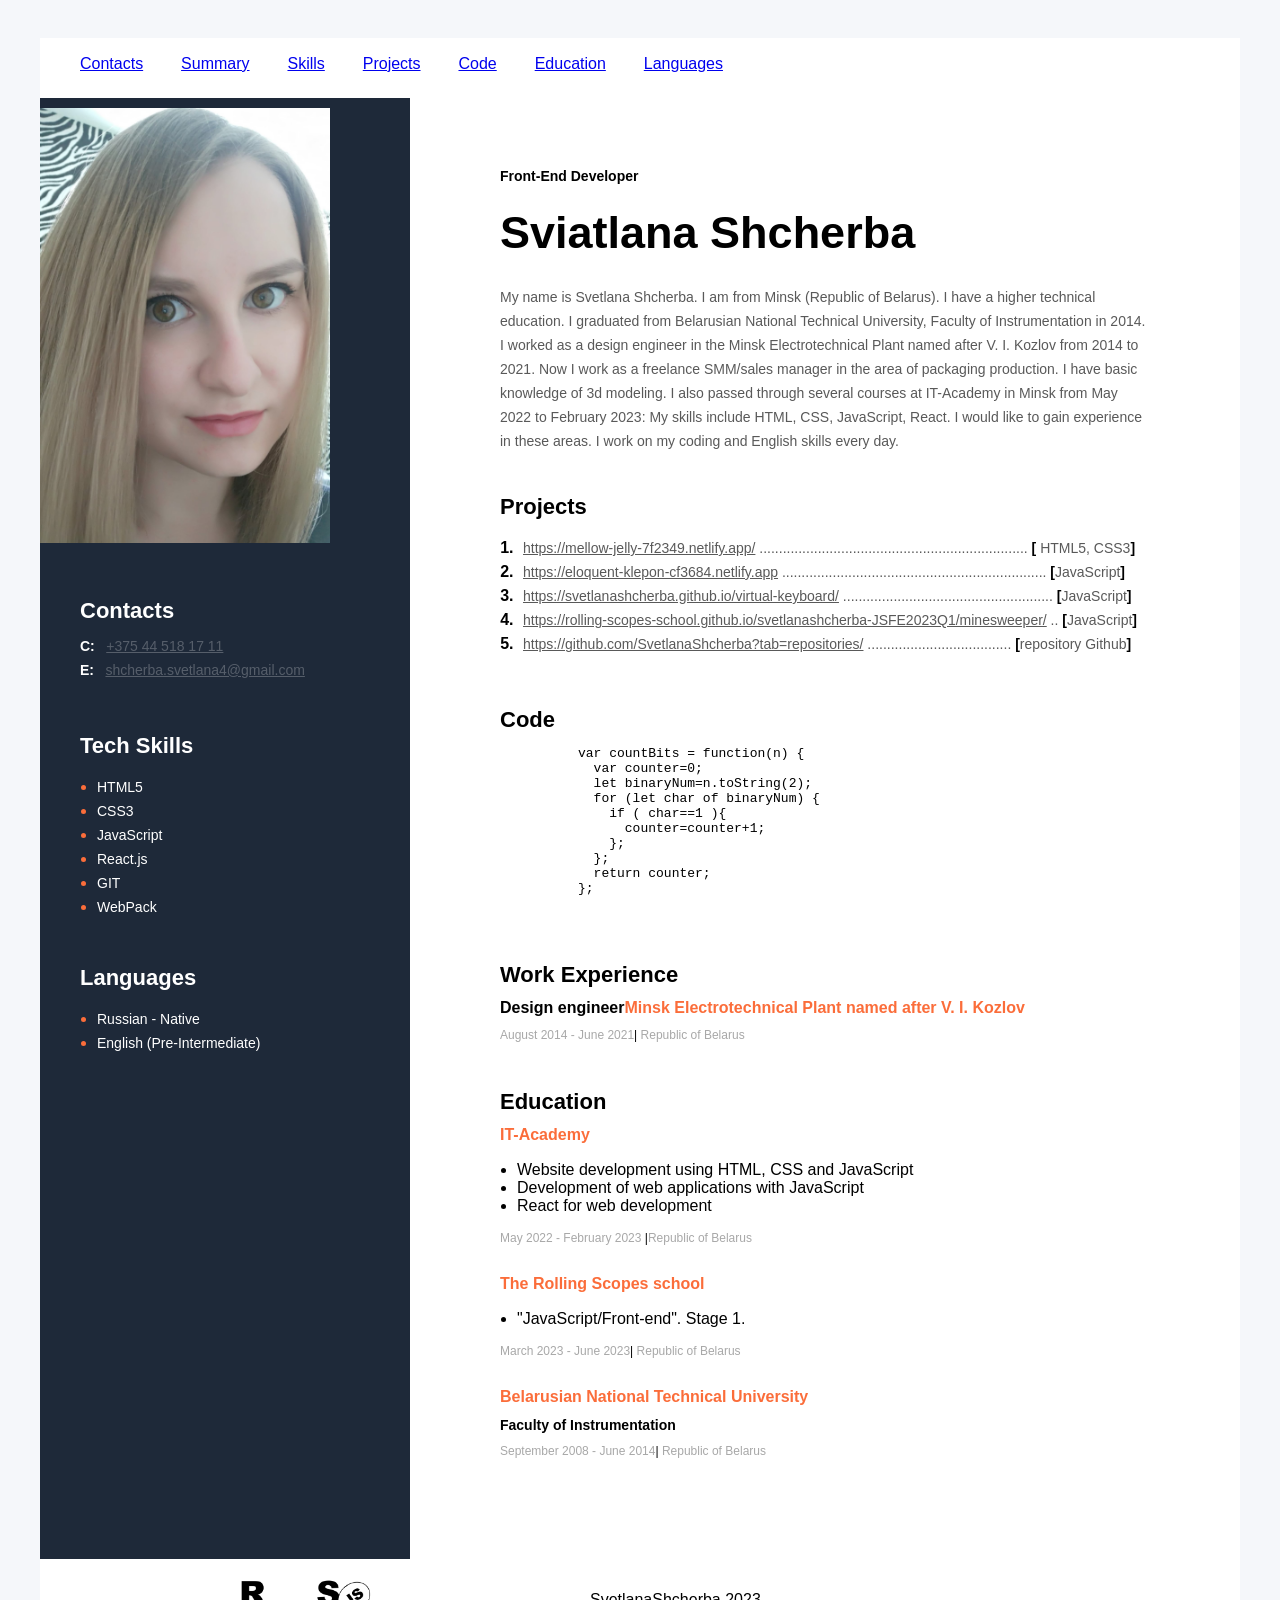
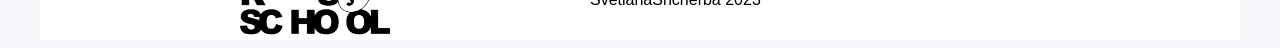
<file: index.html>
<!DOCTYPE html>
<html lang="en">
  <head>
    <meta charset="UTF-8">
    <meta http-equiv="X-UA-Compatible" content="IE=edge">
    <meta name="viewport" content="width=device-width, initial-scale=1.0">
    <link rel="stylesheet" href="style.css">
    <title>Document</title>
</head>
<body>
  <header class="header">
    <nav class="Nav_menu">
      <ul>
        <li class="Nav_active Nav_item">
          <a href="#contacts">Contacts</a>
        </li>
        <li class="Nav_item">
          <a href="#summary">Summary</a>
        </li>
        <li class="Nav_item">
            <a href="#skills" title="To section Help">Skills</a>
        </li>
        <li class="Nav_item">
            <a href="#projects">Projects</a>
        </li>
        <li class="Nav_item">
          <a href="#code">Code</a>
        </li>
        <li class="Nav_item">
          <a href="#education">Education</a>
        </li>
        <li class="Nav_item">
          <a href="#languages">Languages</a>
        </li>
      </ul>
    </nav>
  </header>
  <main class="main-section">
    <div class="main-content-section">
      <div class="about-me-section">
        <h2 class="about-me-profession">Front-End Developer</h2>
        <h1 class="about-me-name" id="summary">Sviatlana Shcherba</h1>
        <p class="about-me-description">My name is Svetlana Shcherba. I am from Minsk (Republic of Belarus).
          I have a higher technical education. I graduated from Belarusian National Technical University, Faculty of Instrumentation in 2014.
          I worked as a design engineer in the Minsk Electrotechnical Plant named after V. I. Kozlov from 2014 to 2021.
          Now I work as a freelance SMM/sales manager in the area of packaging production.
          I have basic knowledge of 3d modeling. I also passed through several courses at IT-Academy in Minsk from May 2022 to February 2023:
          My skills include HTML, CSS, JavaScript, React.
          I would like to gain experience in these areas. I  work on my coding and English skills every day.
        </p>
      </div>
      <div class="my-projects-section" id="projects">
        <h3 class="main-content-title">Projects</h3>
        <ol class="my-projects-list">
          <li class="my-projects-item">
            <span class="my-projects-text">
              <a href="https://mellow-jelly-7f2349.netlify.app" class="my-projects-link">https://mellow-jelly-7f2349.netlify.app/</a>
              .....................................................................
              <span class="my-projects-bracket">[</span> HTML5, CSS3<span class="my-projects-bracket">]</span>
            </span>
          </li>
          <li class="my-projects-item">
            <span class="my-projects-text">
              <a href="https://eloquent-klepon-cf3684.netlify.app" class="my-projects-link">https://eloquent-klepon-cf3684.netlify.app</a>
              ....................................................................
              <span class="my-projects-bracket">[</span>JavaScript<span class="my-projects-bracket">]</span>
            </span>
          </li>
          <li class="my-projects-item">
            <span class="my-projects-text">
              <a href="https://svetlanashcherba.github.io/virtual-keyboard/" class="my-projects-link">https://svetlanashcherba.github.io/virtual-keyboard/</a>
              ......................................................
              <span class="my-projects-bracket">[</span>JavaScript<span class="my-projects-bracket">]</span>
            </span>
          </li>
          <li class="my-projects-item">
            <span class="my-projects-text">
              <a href="https://rolling-scopes-school.github.io/svetlanashcherba-JSFE2023Q1/minesweeper/" class="my-projects-link">https://rolling-scopes-school.github.io/svetlanashcherba-JSFE2023Q1/minesweeper/</a>
              ..
              <span class="my-projects-bracket">[</span>JavaScript<span class="my-projects-bracket">]</span>
            </span>
          </li>
          <li class="my-projects-item">
            <span class="my-projects-text">
              <a href="https://github.com/SvetlanaShcherba?tab=repositories" class="my-projects-link">https://github.com/SvetlanaShcherba?tab=repositories/</a>
              .....................................
              <span class="my-projects-bracket">[</span>repository Github<span class="my-projects-bracket">]</span>
            </span>
          </li>
        </ol>
      </div>
      <div class="my-code-section" id="code">
        <h3 class="main-content-title">Code</h3>
        <pre>
          var countBits = function(n) {
            var counter=0;
            let binaryNum=n.toString(2);
            for (let char of binaryNum) {
              if ( char==1 ){
                counter=counter+1;
              };
            };
            return counter;
          };
        </pre>
      </div>
      <div>
        <h3 class="main-content-title">Work Experience</h3>
        <div class="my-work-experience-company-block">
          <h4 class="my-work-experience-position">Design engineer<span class="my-work-experience-company">Minsk
            Electrotechnical Plant named after V. I. Kozlov</span></h4>
          <p class="my-work-experience-period">August 2014 - June 2021<span class="my-work-experience-divider">|</span>
            Republic of Belarus</p>
        </div>
      </div>
      <div class="my-education-section" id="education">
        <h3 class="main-content-title">Education</h3>
        <h4 class="my-education-place">IT-Academy</h4>
        <ul class="my-education-list">
          <li class="my-education-item">Website development using HTML, CSS and JavaScript</li>
          <li class="my-education-item">Development of web applications with JavaScript</li>
          <li class="my-education-item">React for web development</li>
        </ul>
        <p class="my-education-period">May 2022 - February 2023 <span class="my-education-divider">|</span>Republic of
          Belarus</p><br>
        <h4 class="my-education-place">The Rolling Scopes school</h4>
        <ul class="my-education-list">
          <li class="my-education-item">"JavaScript/Front-end". Stage 1.</li>
        </ul>
        <p class="my-education-period">March 2023 - June 2023<span class="my-education-divider">|</span> Republic of
          Belarus</p><br>
        <h4 class="my-education-place">Belarusian National Technical University</h4>
        <h5 class="my-education-speciality">Faculty of Instrumentation</h5>
        <p class="my-education-period">September 2008 - June 2014<span class="my-education-divider">|</span> Republic of Belarus</p>
      </div>
    </div>
    <aside class="sidebar-section">
        <img class="image" src="img/foto.jpg" alt="my photo">
        <div class="contacts-section" id="contacts">
          <h3 class="sidebar-title">Contacts</h3>
          <div>
              <span class="contacts-section-type">C:</span>
              <a class="contacts-section-link" href="tel:+375445181711">+375&nbsp;44&nbsp;518&nbsp;17&nbsp;11</a>
          </div>
          <div>
            <span class="contacts-section-type">E:</span>
            <a class="contacts-section-link" href="shcherba.svetlana4@gmail.com">shcherba.svetlana4@gmail.com</a>
          </div>
        </div>
        <div class="tech-skills-section" id="skills">
          <h3 class="sidebar-title">Tech Skills</h3>
          <ul class="tech-skills-list">
            <li class="tech-skills-item"><span class="tech-skills-item-text">HTML5</span></li>
            <li class="tech-skills-item"><span class="tech-skills-item-text">CSS3</span></li>
            <li class="tech-skills-item"><span class="tech-skills-item-text">JavaScript</span></li>
            <li class="tech-skills-item"><span class="tech-skills-item-text">React.js</span></li>
            <li class="tech-skills-item"><span class="tech-skills-item-text">GIT</span></li>
            <li class="tech-skills-item"><span class="tech-skills-item-text">WebPack</span></li>
          </ul>
        </div>
        <div class="Languages-section" id="languages">
          <h3 class="sidebar-title">Languages</h3>
          <ul class="Languages-list">
            <li class="Languages-item"><span class="Languages-item-text">Russian - Native</span></li>
            <li class="Languages-item"><span class="Languages-item-text">English (Pre-Intermediate)</span></li>
          </ul>
        </div>
    </aside>
  </main>
  <footer>
    <a href="https://rs.school/js/" class="footer-logo"><img src="img/logo.png" width="150" alt="Лого"></a>
    <a href="https://github.com/SvetlanaShcherba" class="footer-author">SvetlanaShcherba 2023</a>
  </footer>
</body>
</html>
</file>
<file: style.css>
body {
  font-family: 'Montserrat', sans-serif;
  background-color: #F5F7FA;
}
footer {
  display: flex;
  width: 1200px;
  background-color: #fff;
  margin: 0px auto;
  align-items: center;
}

.footer-logo {
  margin: 20px 200px 0 200px;
}

.footer-author {
  text-decoration: none;
  color: #000;
}

.header {
  position: relative;
  width: 1200px;
  height: 60px;
  left: calc(50% - 1200px/2);
  top: 30px;
  display: flex;
  align-items: center;
  justify-content: space-between;
  background-color: #fff;
}

.Nav_menu ul{
  display: flex;
  justify-content: space-between;
  width: 643px;
  height: 27px;
}

.Nav_item {
  list-style: none;
}

.main-section {
  display: flex;
  flex-direction: row-reverse;
  width: 1200px;
  background-color: #fff;
  margin: 0 auto;
  }


/* main content*/
.main-content-section {
  padding: 100px 90px;
}
.main-content-title {
  font-style: normal;
  font-weight: 700;
  font-size: 22px;
  line-height: 27px;
  color: #000;
  margin: 0 0 10px 0;
}
/* about me*/
.about-me-section {
  margin: 0 0 40px 0;
}
.about-me-profession {
  color: #000;
  font-style: normal;
  font-weight: 700;
  font-size: 14px;
  line-height: 17px;
  margin: 0 0 20px 0;
}
.about-me-name {
  font-style: normal;
  font-weight: 700;
  font-size: 45px;
  line-height: 55px;
  color: #000;
  margin: 0 0 25px 0;
}
.about-me-description {
  font-style: normal;
  font-weight: 400;
  font-size: 14px;
  line-height: 24px;
  color: #595959;
  width: 650px;
}

/* my projects*/
.my-projects-section, .my-code-section {
  margin: 0 0 50px 0;
}
.my-projects-list {
  padding: 0 0 0 18px;
}
.my-projects-item {
  color: #000;
  font-weight: bold;
}
.my-projects-link {
  color: #595959;
  font-style: normal;
  font-weight: 400;
  font-size: 14px;
  line-height: 24px;
}
.my-projects-text {
  color: #595959;
  font-style: normal;
  font-weight: 400;
  font-size: 14px;
  line-height: 24px;
  margin: 0 0 0 5px;
}
.my-projects-bracket {
  font-style: normal;
  font-weight: 700;
  font-size: 14px;
  line-height: 24px;
  color: #000;
}

/* my work experience*/
.my-work-experience-company {
  color: #FB6D3A;
}
.my-work-experience-position {
  font-style: normal;
  font-weight: 700;
  font-size: 16px;
  line-height: 20px;
  margin: 0 0 10px 0;
}
.my-work-experience-period {
  font-style: normal;
  font-weight: 400;
  font-size: 12px;
  line-height: 15px;
  color: #A8A8A8;
  margin: 0 0 10px 0;
}
.my-work-experience-divider {
  color: #000;
}
.my-work-experience-duties {
  padding: 0 0 0 18px;
}
.my-work-experience-duty {
  font-style: normal;
  font-weight: 400;
  font-size: 14px;
  line-height: 24px;
  color: #595959;
}
.my-work-experience-company-block {
  margin: 0 0 15px 0;
}


/* my education */
.my-education-section {
  margin: 45px 0 0 0;
}
.my-education-place {
  font-style: normal;
  font-weight: 700;
  font-size: 16px;
  line-height: 20px;
  color: #FB6D3A;
  margin: 10px 0 0 0;
}
.my-education-speciality {
  font-style: normal;
  font-weight: 700;
  font-size: 14px;
  line-height: 17px;
  color: #000000;
  margin: 10px 0 0 0;
}
.my-education-period {
  font-style: normal;
  font-weight: 400;
  font-size: 12px;
  line-height: 15px;
  color: #A8A8A8;
  margin: 10px 0 0 0;
}
.my-education-divider {
  color: #000;
}

/*sidebar-section*/
.image {
  width: 290px;
}
.sidebar-section {
  background-color: #1E2939;
  width: 370px;
  padding: 40px 0;
}
.contacts-section,
.tech-skills-section {
  margin: 50px 0 0 40px;
}
.sidebar-title {
  font-style: normal;
  font-weight: 700;
  font-size: 22px;
  line-height: 27px;
  color: #fff;
  margin: 0 0 10px 0;
}
/*contacts-section*/
.contacts-section-type {
  font-style: normal;
  font-weight: 700;
  font-size: 14px;
  line-height: 24px;
  color: #fff;
  margin:0 7px 0 0;
}
.contacts-section-link {
  color: #565E6A;
  font-style: normal;
  font-weight: 400;
  font-size: 14px;
  line-height: 24px;
}
/*tech-skills-section*/
.tech-skills-list, .my-education-list {
  padding: 0 0 0 17px;
}
.tech-skills-item {
  color:#FB6D3A;
}
.tech-skills-item-text {
  font-style: normal;
  font-weight: 400;
  font-size: 14px;
  line-height: 24px;
  color: #fff;
}

/*Languages-section*/
.Languages-section {
  margin-top: 45px ;
  margin-left: 40px;
}
.Languages-list {
  padding: 0 0 0 17px;
}
.Languages-item {
  color:#FB6D3A;
}
.Languages-item-text {
  font-style: normal;
  font-weight: 400;
  font-size: 14px;
  line-height: 24px;
  color: #fff;
}
</file>
